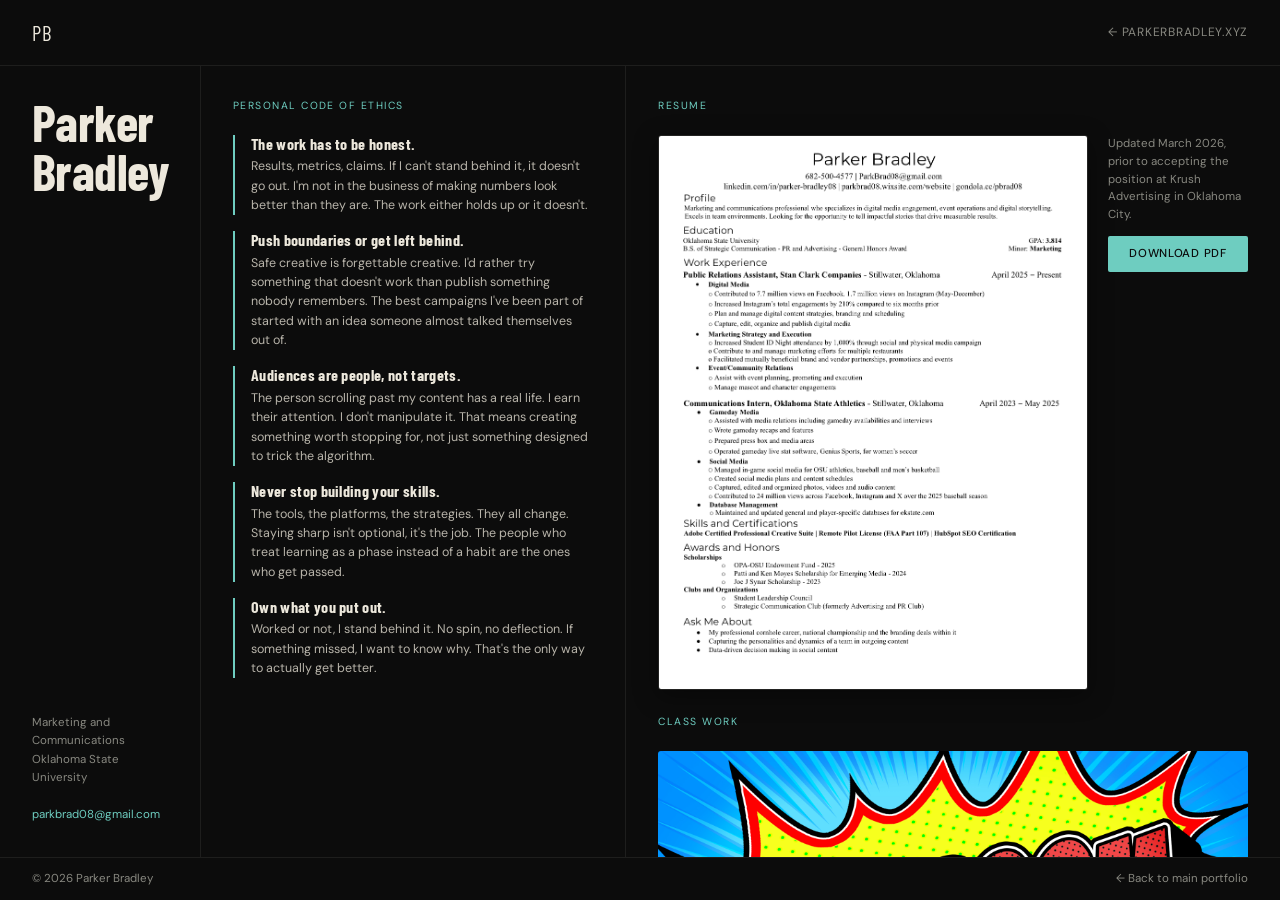
<file: okstate.html>
<!DOCTYPE html>
<html lang="en">
<head>
  <meta charset="UTF-8" />
  <meta name="viewport" content="width=device-width, initial-scale=1.0" />
  <meta name="robots" content="noindex, nofollow" />
  <title>OK State | Parker Bradley</title>
  <link rel="preconnect" href="https://fonts.googleapis.com" />
  <link rel="preconnect" href="https://fonts.gstatic.com" crossorigin />
  <link href="https://fonts.googleapis.com/css2?family=Barlow+Condensed:wght@800&family=DM+Sans:wght@400;500&display=swap" rel="stylesheet" />
  <style>
    :root {
      --black: #0C0C0C;
      --cream: #EDE8DC;
      --mint:  #6ECDC0;
      --blue:  #4E8FA8;
      --gray:  #888880;
      --rule:  rgba(237,232,220,.08);
    }

    *, *::before, *::after { box-sizing: border-box; margin: 0; padding: 0; }

    html, body {
      height: 100%;
    }

    body {
      background: var(--black);
      color: var(--cream);
      font-family: 'DM Sans', sans-serif;
      font-size: .875rem;
      line-height: 1.6;
      display: flex;
      flex-direction: column;
    }

    /* ── NAV ── */
    nav {
      display: flex;
      align-items: center;
      justify-content: space-between;
      padding: 1rem 2rem;
      border-bottom: 1px solid var(--rule);
      flex-shrink: 0;
    }

    nav a.logo {
      font-family: 'Barlow Condensed', sans-serif;
      font-size: 1.3rem;
      color: var(--cream);
      text-decoration: none;
      letter-spacing: .04em;
    }

    nav a.back {
      font-size: .75rem;
      color: var(--gray);
      text-decoration: none;
      letter-spacing: .06em;
      text-transform: uppercase;
      transition: color .2s;
    }

    nav a.back:hover { color: var(--mint); }

    /* ── THREE-COLUMN GRID ── */
    .page-grid {
      display: grid;
      grid-template-columns: 200px 0.65fr 1fr;
      flex: 1;
      overflow: hidden;
    }

    .col {
      padding: 2rem;
      overflow-y: auto;
    }

    .col + .col {
      border-left: 1px solid var(--rule);
    }

    /* ── LEFT: IDENTITY ── */
    .col-identity {
      display: flex;
      flex-direction: column;
      justify-content: space-between;
    }

    .identity-top .label {
      font-size: .65rem;
      letter-spacing: .14em;
      text-transform: uppercase;
      color: var(--mint);
      margin-bottom: .6rem;
    }

    .identity-top h1 {
      font-family: 'Barlow Condensed', sans-serif;
      font-size: clamp(2rem, 4vw, 3.2rem);
      line-height: .95;
      letter-spacing: -.01em;
      color: var(--cream);
    }

    .identity-bottom {
      font-size: .72rem;
      color: var(--gray);
      line-height: 1.6;
    }

    .identity-bottom a {
      color: var(--mint);
      text-decoration: none;
    }

    /* ── MIDDLE: ETHICS ── */
    .col-ethics {}

    .col-label {
      font-size: .65rem;
      letter-spacing: .14em;
      text-transform: uppercase;
      color: var(--mint);
      margin-bottom: 1.25rem;
    }

    .ethics-grid {
      display: grid;
      grid-template-columns: 1fr;
      gap: 1rem 1.5rem;
    }

    .ethic {
      border-left: 2px solid var(--mint);
      padding-left: 1rem;
    }

    .ethic h3 {
      font-family: 'Barlow Condensed', sans-serif;
      font-size: 1rem;
      letter-spacing: .02em;
      color: var(--cream);
      margin-bottom: .3rem;
      line-height: 1.1;
    }

    .ethic p {
      font-size: .78rem;
      color: #b8b4aa;
      line-height: 1.55;
    }

    /* ── RIGHT: WORK + RESUME ── */
    .col-work {
      display: flex;
      flex-direction: column;
      gap: 1.5rem;
    }

    .work-images {
      display: flex;
      flex-direction: column;
      gap: .75rem;
    }

    .work-img-item {
      display: flex;
      flex-direction: column;
      gap: .4rem;
    }

    .work-img-item img {
      width: 100%;
      height: auto;
      display: block;
      border-radius: 3px;
    }

    .work-img-item--mag {
      flex-direction: row;
      align-items: flex-start;
      gap: 1rem;
    }

    .work-img-item--mag img {
      width: 60%;
      flex-shrink: 0;
    }

    .work-img-item--rack {
      flex-direction: row;
      align-items: flex-start;
      gap: 1rem;
    }

    .work-img-item--rack img {
      width: 40%;
      flex-shrink: 0;
    }

    .media-caption-title {
      display: block;
      font-size: .63rem;
      font-weight: 500;
      color: var(--mint);
      text-transform: uppercase;
      letter-spacing: .08em;
    }

    .media-caption-desc {
      display: block;
      font-size: .62rem;
      color: var(--gray);
      margin-top: .1rem;
      line-height: 1.35;
    }

    .resume-row {
      display: flex;
      gap: 1.25rem;
      align-items: flex-start;
    }

    .resume-preview {
      flex: 1;
      min-width: 0;
    }

    .resume-preview a {
      display: block;
    }

    .resume-preview img {
      width: 100%;
      height: auto;
      display: block;
      border-radius: 3px;
      border: 1px solid rgba(237,232,220,.1);
      box-shadow: 0 6px 24px rgba(0,0,0,.4);
    }

    .resume-meta {
      flex-shrink: 0;
      width: 140px;
      display: flex;
      flex-direction: column;
      gap: .75rem;
    }

    .resume-meta p {
      font-size: .72rem;
      color: var(--gray);
      line-height: 1.55;
    }

    .btn {
      display: inline-block;
      padding: .55rem 1rem;
      background: var(--mint);
      color: var(--black);
      font-family: 'DM Sans', sans-serif;
      font-size: .72rem;
      font-weight: 500;
      letter-spacing: .06em;
      text-transform: uppercase;
      text-decoration: none;
      border-radius: 2px;
      transition: opacity .2s;
      text-align: center;
    }

    .btn:hover { opacity: .85; }

    /* ── FOOTER ── */
    footer {
      padding: .75rem 2rem;
      border-top: 1px solid var(--rule);
      display: flex;
      align-items: center;
      justify-content: space-between;
      flex-shrink: 0;
    }

    footer p, footer a {
      font-size: .72rem;
      color: var(--gray);
      text-decoration: none;
      transition: color .2s;
    }

    footer a:hover { color: var(--cream); }

    /* ── MOBILE FALLBACK ── */
    @media (max-width: 900px) {
      .page-grid {
        grid-template-columns: 1fr;
        overflow: visible;
      }

      .col {
        overflow-y: visible;
        border-left: none !important;
        border-top: 1px solid var(--rule);
      }

      .col:first-child { border-top: none; }

      .ethics-grid { grid-template-columns: 1fr; }

      .resume-row { flex-direction: column; }

      .resume-meta { width: 100%; }
    }
  </style>
</head>
<body>

  <nav>
    <a class="logo" href="https://parkerbradley.xyz">PB</a>
    <a class="back" href="https://parkerbradley.xyz">← parkerbradley.xyz</a>
  </nav>

  <div class="page-grid">

    <!-- LEFT: Identity -->
    <div class="col col-identity">
      <div class="identity-top">
        <h1>Parker<br>Bradley</h1>
      </div>
      <div class="identity-bottom">
        <p>Marketing and Communications<br>Oklahoma State University</p>
        <br>
        <p><a href="mailto:parkbrad08@gmail.com">parkbrad08@gmail.com</a></p>
      </div>
    </div>

    <!-- MIDDLE: Code of Ethics -->
    <div class="col col-ethics">
      <p class="col-label">Personal Code of Ethics</p>
      <div class="ethics-grid">

        <div class="ethic">
          <h3>The work has to be honest.</h3>
          <p>Results, metrics, claims. If I can't stand behind it, it doesn't go out. I'm not in the business of making numbers look better than they are. The work either holds up or it doesn't.</p>
        </div>

        <div class="ethic">
          <h3>Push boundaries or get left behind.</h3>
          <p>Safe creative is forgettable creative. I'd rather try something that doesn't work than publish something nobody remembers. The best campaigns I've been part of started with an idea someone almost talked themselves out of.</p>
        </div>

        <div class="ethic">
          <h3>Audiences are people, not targets.</h3>
          <p>The person scrolling past my content has a real life. I earn their attention. I don't manipulate it. That means creating something worth stopping for, not just something designed to trick the algorithm.</p>
        </div>

        <div class="ethic">
          <h3>Never stop building your skills.</h3>
          <p>The tools, the platforms, the strategies. They all change. Staying sharp isn't optional, it's the job. The people who treat learning as a phase instead of a habit are the ones who get passed.</p>
        </div>

        <div class="ethic">
          <h3>Own what you put out.</h3>
          <p>Worked or not, I stand behind it. No spin, no deflection. If something missed, I want to know why. That's the only way to actually get better.</p>
        </div>

      </div>
    </div>

    <!-- RIGHT: Resume + Class Work -->
    <div class="col col-work">
      <div>
        <p class="col-label">Resume</p>
        <div class="resume-row">
          <div class="resume-preview">
            <a href="/assets/docs/resume.pdf" target="_blank">
              <img src="/assets/img/resume.pdf.png" alt="Parker Bradley resume preview">
            </a>
          </div>
          <div class="resume-meta">
            <p>Updated March 2026, prior to accepting the position at Krush Advertising in Oklahoma City.</p>
            <a class="btn" href="/assets/docs/resume.pdf" target="_blank">Download PDF</a>
          </div>
        </div>
      </div>

      <div>
        <p class="col-label">Class Work</p>
        <div class="work-images">
          <div class="work-img-item">
            <img src="/assets/img/ParkerBradleyFontPosterDraftVer6.jpg" alt="Font poster project">
            <div class="media-caption">
              <span class="media-caption-title">Font Study</span>
              <span class="media-caption-desc">Typography exploration featuring Badaboom, a bold display font.</span>
            </div>
          </div>
          <div class="work-img-item work-img-item--mag">
            <img src="/assets/img/ParkerBradleyMagCoverDraft4.jpg" alt="Magazine cover project">
            <div class="media-caption">
              <span class="media-caption-title">Magazine Cover</span>
              <span class="media-caption-desc">Editorial cover design built for a class publication project.</span>
            </div>
          </div>
          <div class="work-img-item work-img-item--rack">
            <img src="/assets/img/ParkerBradleyRackCardDraftVer4.jpg" alt="Rack card project">
            <div class="media-caption">
              <span class="media-caption-title">Event Rack Card</span>
              <span class="media-caption-desc">Print collateral promoting a Zach Bryan concert, created as a class project.</span>
            </div>
          </div>
        </div>
      </div>
    </div>

  </div>

  <footer>
    <p>© 2026 Parker Bradley</p>
    <a href="https://parkerbradley.xyz">← Back to main portfolio</a>
  </footer>

</body>
</html>
</file>
